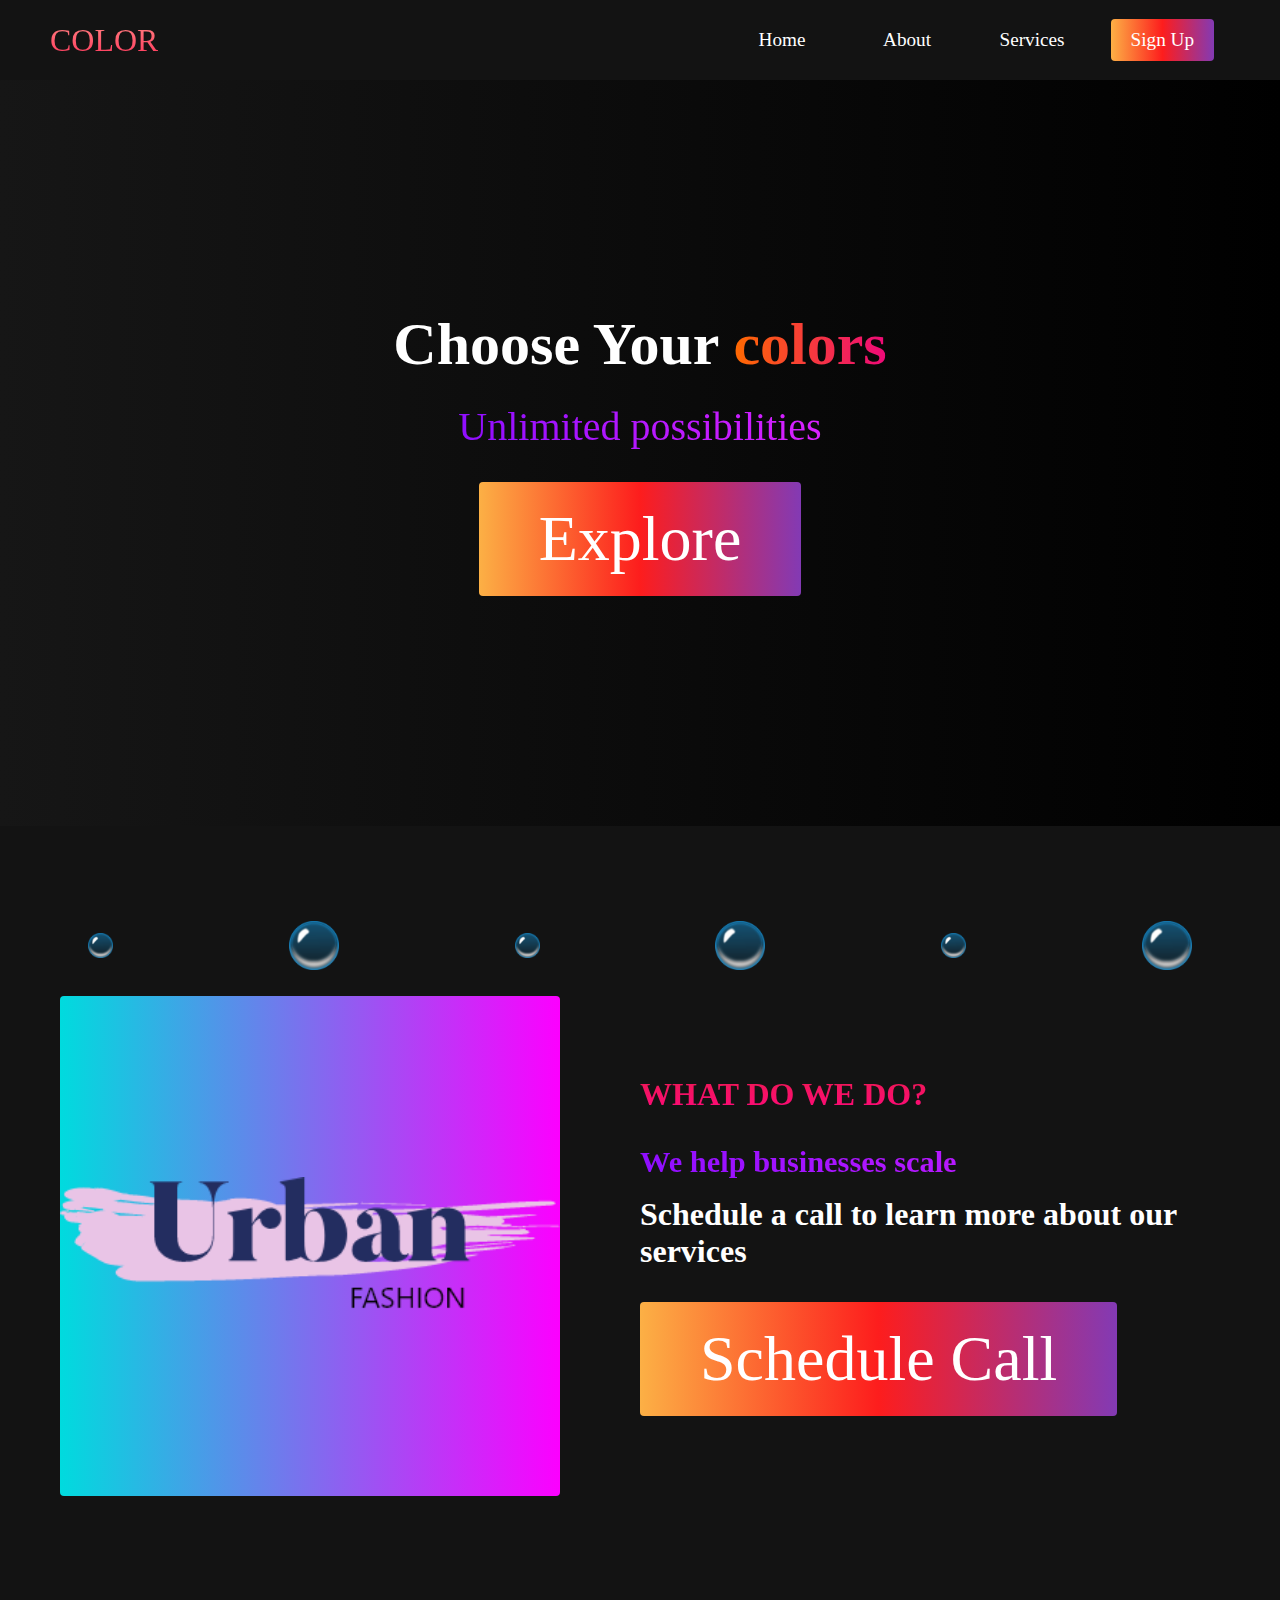
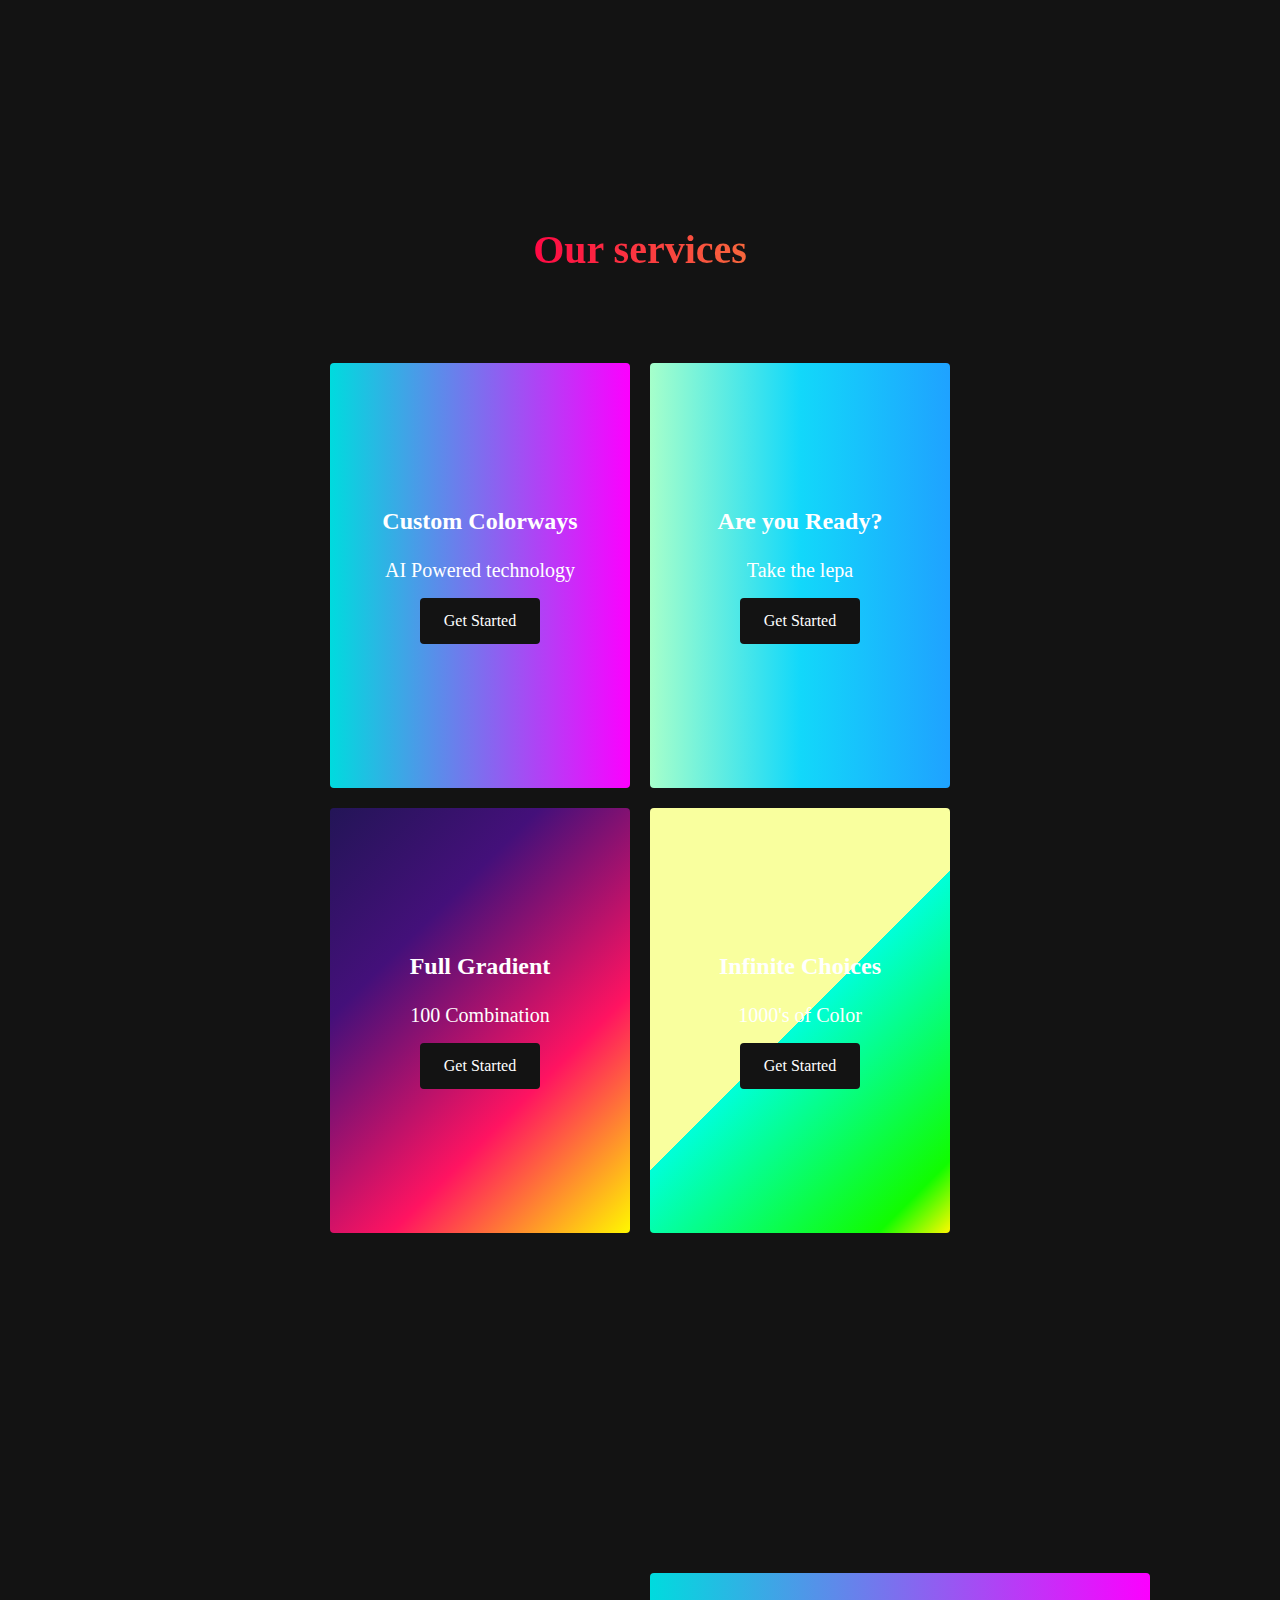
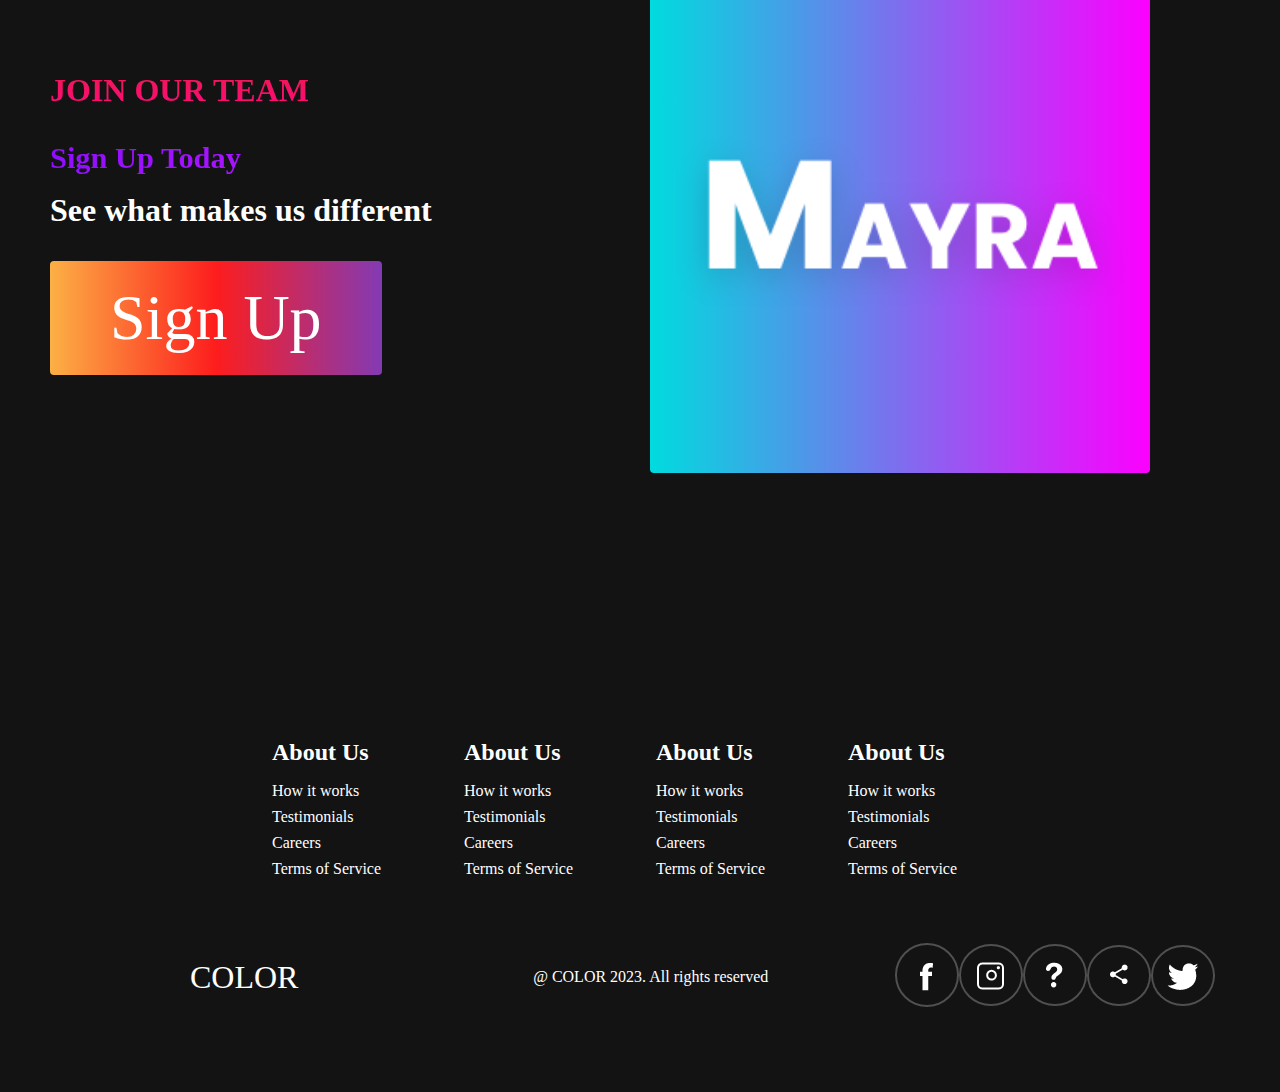
<file: index.html>
<!DOCTYPE html>
<html lang="en">
<head>
    <meta charset="UTF-8">
    <meta name="viewport" content="width=device-width, initial-scale=1.0">
    <title>COLOR</title>
    <link rel="stylesheet" href="style.css">
</head>
<body>
    <!-- Navbar Section -->

    <nav class="navbar">
        <div class="navbar__container">
            <a href="#home" id="navbar__logo">COLOR</a>
            <div class="navbar__toggle" id="mobile-menu">
                <span class="bar"></span>
                <span class="bar"></span>
                <span class="bar"></span>
            </div>
           <ul class="navbar__menu">
            <li class="navbar__item">
                <a href="#home" class="navbar__links" id="home-page">Home</a>
            </li>

            <li class="navbar__item">
                <a href="#about" class="navbar__links" id="about-page">About</a>
            </li>

            <li class="navbar__item">
                <a href="#services" class="navbar__links" id="services-page">Services</a>
            </li>

            <li class="navbar__btn">
                <a href="#sign-up" class="button" id="signup">Sign Up</a>
            </li>
           </ul>
        </div>
    </nav>

    <!-- Hero Section -->
    <div class="hero" id="home">
        <div class="hero__container">
            <h1 class="hero__heading">Choose Your <span>colors</span></h1>
            <p class="hero__description">Unlimited possibilities</p>
            <button class="main__btn"><a href="#">Explore</a></button>
            <div class="bubbles">
                <img src="bubble.png" alt="">
                <img src="bubble.png" alt="">
                <img src="bubble.png" alt="">
                <img src="bubble.png" alt="">
                <img src="bubble.png" alt="">   
                <img src="bubble.png" alt="">  
            </div>
        </div>
    </div>

    <!-- About Section -->
    <div class="main" id="about">
        <div class="main__container">
            <div class="main__img--container">
                <div class="main__img--card"><img src="logo (1).png"></div>
            </div>
            <div class="main__content">
                <h1>What do we do?</h1>
                <h2>We help businesses scale</h2>
                <p>Schedule a call to learn more about our services</p>
                <button class="main__btn"><a href="#">Schedule Call</a></button>
            </div>
        </div>
    </div>

    <!-- Services Section -->
    <div class="services" id="services">
        <h1>Our services</h1>
        <div class="services__wrapper">
            <div class="services__card">
                <h2>Custom Colorways</h2>
                <p>AI Powered technology</p>
                <div class="services__btn"><button>Get Started</button></div>
            </div>

            <div class="services__card">
                <h2>Are you Ready?</h2>
                <p>Take the lepa</p>
                <div class="services__btn"><button>Get Started</button></div>
            </div>

            <div class="services__card">
                <h2>Full Gradient</h2>
                <p>100 Combination</p>
                <div class="services__btn"><button>Get Started</button></div>
            </div>

            <div class="services__card">
                <h2>Infinite Choices</h2>
                <p>1000's of Color</p>
                <div class="services__btn"><button>Get Started</button></div>
            </div>
        </div>
    </div>

    <!-- Feature Section -->
    <div class="main" id="sign-up">
        <div class="main__container">
            <div class="main__content">
                <h1>Join Our Team</h1>
                <h2>Sign Up Today</h2>
                <p>See what makes us different</p>
                <button class="main__btn"><a href="classwork.html">Sign Up</a></button>
            </div>
            <div class="main__img--container">
                <div class="main__img--card" id="card-2"><img src="logo (2).png"></div>
            </div>
        </div>
    </div>

    <!-- Footer Section -->
    <div class="footer__container">
        <div class="footer__links">
            <div class="footer__link--wrapper">
                <div class="footer__link--items">
                    <h2>About Us</h2>
                    <a href="/sign-up">How it works</a>
                    <a href="/sign-up">Testimonials</a>
                    <a href="/sign-up">Careers</a>
                    <a href="/sign-up">Terms of Service</a>
                </div>

                <div class="footer__link--items">
                    <h2>About Us</h2>
                    <a href="/sign-up">How it works</a>
                    <a href="/sign-up">Testimonials</a>
                    <a href="/sign-up">Careers</a>
                    <a href="/sign-up">Terms of Service</a>
                </div>
                </div>

                <div class="footer__link--wrapper">
                <div class="footer__link--items">
                    <h2>About Us</h2>
                    <a href="/sign-up">How it works</a>
                    <a href="/sign-up">Testimonials</a>
                    <a href="/sign-up">Careers</a>
                    <a href="/sign-up">Terms of Service</a>
                </div>

                <div class="footer__link--items">
                    <h2>About Us</h2>
                    <a href="/sign-up">How it works</a>
                    <a href="/sign-up">Testimonials</a>
                    <a href="/sign-up">Careers</a>
                    <a href="/sign-up">Terms of Service</a>
                </div>
                </div>
            </div>
            <section class="social__media">
                <div class="social__media--wrap">
                    <div class="footer__logo">
                        <a href="/" id="footer__logo">COLOR</a>
                    </div>
                    <p class="website__right">@ COLOR 2023. All rights reserved</p>
                    <div class="social__icons">
                        <a href="https://facebook.com" class="social__icon--link"><i class="fab fa-facebook" target="_blank"><img src="fb.png"></i></a>

                        <a href="https://instergram.com" class="social__icon--link"><i class="fab fa-instergram"><img src="ig.png"></i></a>

                        <a href="https://linkedin.com" class="social__icon--link"><i class="fab fa-info"><img src="info.png"></i></a>
                        
                        <a href="https://youtube.com" class="social__icon--link"><i class="fab fa-share"><img src="share.png"></i></a>

                        <a href="https://twiter.com" class="social__icon--link"><i class="fab fa-twiter"><img src="tw.png"></i></a>
                    </div>
                </div>
            </section>
        </div>
    <script src="app.js"></script>
</body>
</html>
</file>
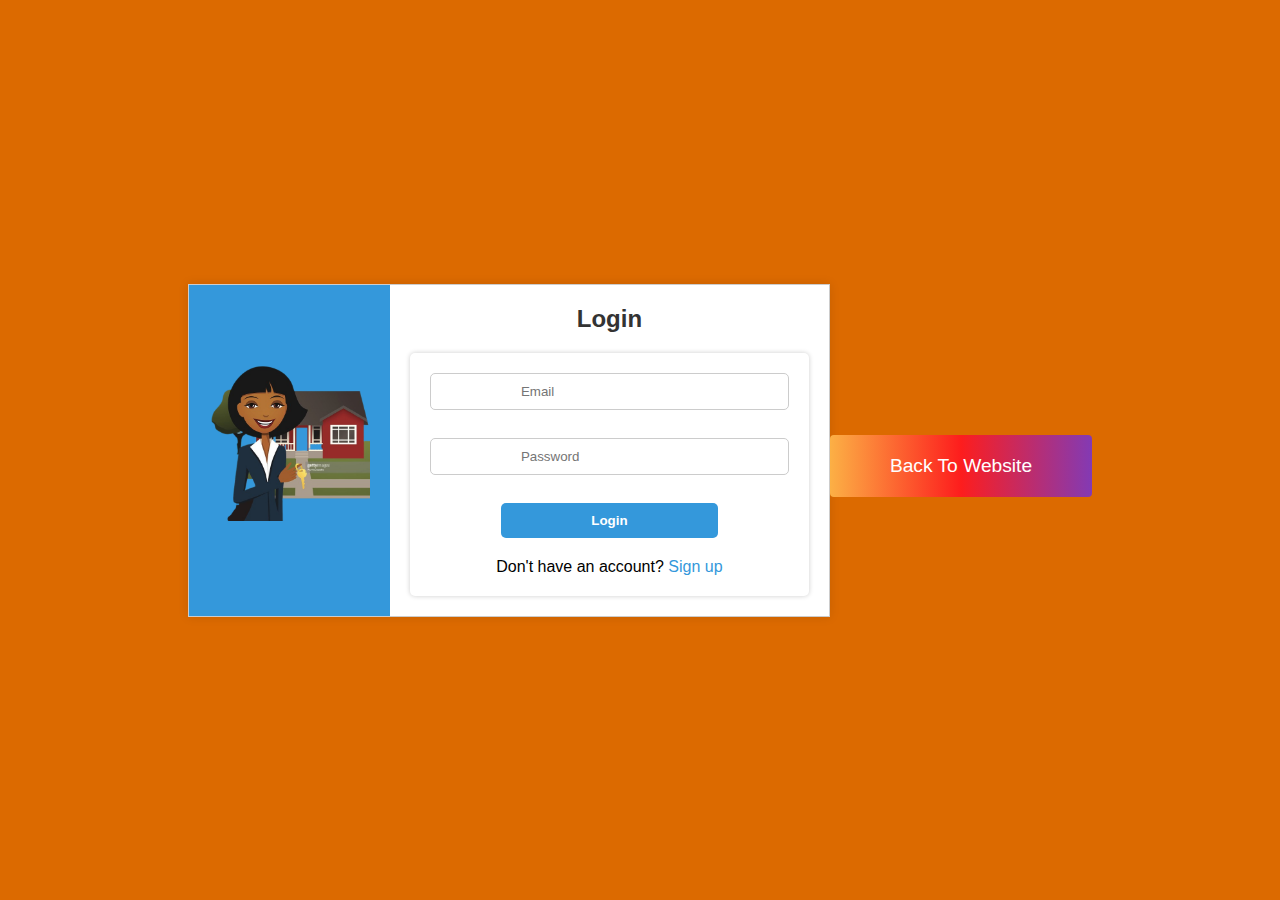
<file: classwork.html>
<!DOCTYPE html>
<html lang="en">
<head>
    <meta charset="UTF-8">
    <meta name="viewport" content="width=device-width, initial-scale=1.0">
    <title>Flexbox Example</title>
    <link rel="stylesheet" href="fast.css">
</head>
<body>
    <div class="container">
        <div class="left-side">
            <!-- Add your image here -->
            <img src="madamgetty.png" alt="Your Image">
        </div>
        <div class="right-side">
            <h2>Login</h2>
            <div class="login-form">
                <!-- Your login form HTML goes here -->
                <form>
                    <!-- Use the placeholder attribute to display text inside the input boxes -->
                    <input type="email" id="email" name="email" placeholder="Email" required><br><br>
                    <input type="password" id="password" name="password" placeholder="Password" required><br><br>
                    <button type="submit">Login</button>
                </form>
                <div class="signup-link">
                    Don't have an account? <a href="signup.html">Sign up</a>
                </div>
            </div>
        </div>
    </div>
    <button class="main__btn"><a href="index.html">Back To Website</a></button>
</body>
</html>
</file>
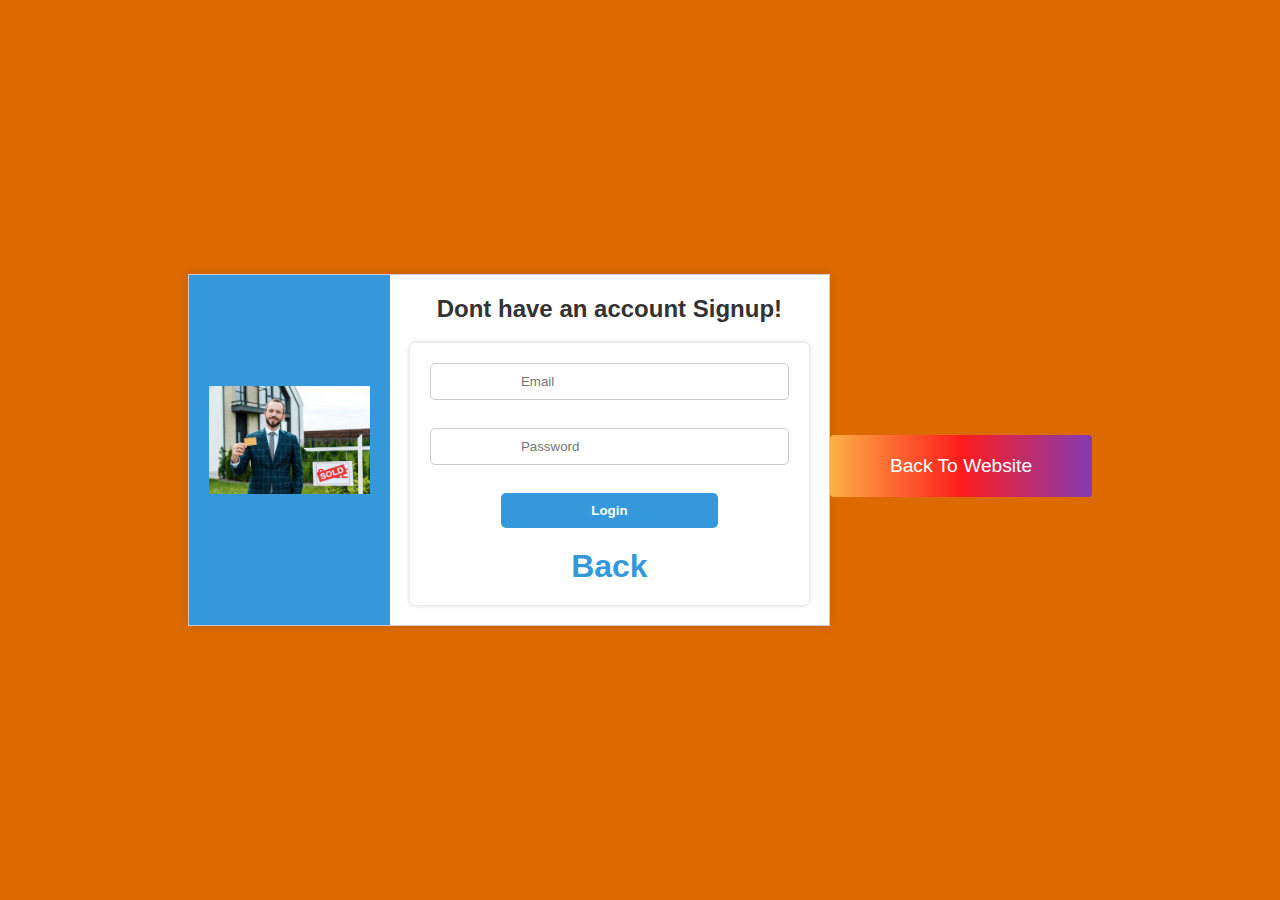
<file: signup.html>
<!DOCTYPE html>
<html lang="en">
<head>
    <meta charset="UTF-8">
    <meta name="viewport" content="width=device-width, initial-scale=1.0">
    <title>Flexbox Example</title>
    <link rel="stylesheet" href="fast.css">
</head>
<body>
    <div class="container">
        <div class="left-side">
            <!-- Add your image here -->
            <img src="download.jpg" alt="Your Image">
        </div>
        <div class="right-side">
            <h2>Dont have an account Signup!</h2>
            <div class="login-form">
                <!-- Your login form HTML goes here -->
                <form>
                    <!-- Use the placeholder attribute to display text inside the input boxes -->
                    <input type="email" id="email" name="email" placeholder="Email" required><br><br>
                    <input type="password" id="password" name="password" placeholder="Password" required><br><br>
                    <button type="submit">Login</button>
                </form>
                <div class="signup-link">
             <h1><a href="classwork.html">Back</a></h1>
                </div>
            </div>
        </div>
    </div>
    <button class="main__btn"><a href="index.html">Back To Website</a></button>
</body>
</html>
</file>
<file: style.css>
*{
    box-sizing: border-box;
    margin: 0;
    padding: 0;
    font-family: Georgia, 'Times New Roman', Times, serif;
    scroll-behavior: smooth;
}

.navbar{
    background: #131313;
    height: 80px;
    display: flex;
    justify-content: center;
    align-items: center;
    font-size: 1.2rem;
    position: sticky;
    top: 0;
    z-index: 999;
}

.navbar__container{
    display: flex;
    justify-content: space-between;
    height: 80px;
    z-index: 1;
    width: 100%;
    max-width: 1300px;
    margin: 0 auto;
    padding: 0 50px;
}

#navbar__logo{
    background: #ff8177;
    background-image: linear-gradient(to top, #ff0844 0%, #ffb199 100%);
    background-size: 100%;
    -webkit-background-clip: text;
    -moz-background-clip: text;
    -webkit-text-fill-color: transparent;
    -moz-text-fill-color: transparent;
    display: flex;
    align-items: center;
    cursor: pointer;
    text-decoration: none;
    font-size: 2rem;
}

.navbar__menu{
    display: flex;
    align-items: center;
    list-style: none;
}

.navbar__item{
    height: 80px;
}

.navbar__links{
    color: #fff;
    display: flex;
    align-items: center;
    justify-content: center;
    width: 125px;
    text-decoration: none;
    height: 100%;
    transition: all 0.3s ease;
}

.navbar__btn{
    display: flex;
    justify-content: center;
    align-items: center;
    padding: 0 1rem;
    width: 100%;
}

.button{
    display: flex;
    justify-content: center;
    align-items: center;
    text-decoration: none;
    padding: 10px 20px;
    height: 100%;
    width: 100%;
    border: none;
    outline: none;
    border-radius: 4px;
    background: #833ab4;
    background: -webkit-linear-gradient(to right,#fcb045,#fd1d1d,#833ab4);
    background: linear-gradient(to right,#fcb045,#fd1d1d,#833ab4);
    color: #fff;
    transition: all 0.3s ease;
}

.navbar__links:hover{
    color: #9518fc;
    transition: all 0.3s ease;
}

@media screen and (max-width: 960px){
    .navbar__container{
        display: flex;
        justify-content: space-between;
        height: 80px;
        z-index: 1;
        width: 100%;
        max-width: 1300px;
        padding: 0;
    }

    .navbar__menu{
        display: grid;
        grid-template-columns: auto;
        margin: 0;
        width: 100%;
        position: absolute;
        top: -1000px;
        opacity: 1;
        transition: all 0.5s ease;
        z-index: -1;
        /* background: #131313; */
    }

    .navbar__menu.active{
        background: #131313;
        top: 100%;
        opacity: 1;
        transition: all 0.5s ease;
        z-index: 99;
        height: 60vh;
        font-size: 1.6rem;
    }

    #navbar__logo{
        padding-left: 25px;
    }

    .navbar__toggle .bar{
        width: 25px;
        height: 3px;
        margin: 5px auto;
        transition: all 0.3s ease-in-out;
        background: #fff;
    }

    .navbar__item {
        width: 100%;
    }

    .navbar__links{
        text-align: center;
        padding: 2rem;
        width: 100%;
        display: table;
    }

    .navbar__btn{
        padding-bottom: 2rem;
    }

    .button{
        display: flex;
        justify-content: center;
        align-items: center;
        width: 80%;
        height: 80px;
        margin: 0;
    }

    #mobile-menu{
        position: absolute;
        top: 20%;
        right: 5%;
        transform: translate(5%, 20%);
    }

    .navbar__toggle .bar{
        display: block;
        cursor: pointer;
    }

    #mobile-menu.is-active .bar:nth-child(2){
        opacity: 0;
    }

    #mobile-menu.is-active .bar:nth-child(1){
        transform: translateY(8px) rotate(45deg);
    }

    #mobile-menu.is-active .bar:nth-child(3){
        transform: translateY(-8px) rotate(-45deg);
    }
}

/* Hero Section */
.hero{
    background: #000000;
    background: linear-gradient(to right, #161616, #000000);
    padding: 200px 0;
}

.hero__container{
    display: flex;
    flex-direction: column;
    justify-content: center;
    align-items: center;
    max-width: 1200px;
    margin: 0 auto;
    height: 90%;
    text-align: center;
    padding: 30px;
}

.hero__heading{
    font-size: 60px;
    margin-bottom: 24px;
    color: #fff;
}

.hero__heading span{
    background: #ee0979;
    background: -webkit-linear-gradient(to right, #ff6a00, #ee0979);
    background: linear-gradient(to right, #ff6a00, #ee0979);
    background-size: 100%;
    -webkit-background-clip: text;
    -moz-background-clip: text;
    -webkit-text-fill-color: transparent;
    -moz-text-fill-color: transparent;
}

.hero__description{
    font-size: 40px;
    background: #da22ff;
    background: -webkit-linear-gradient(to right, #9114ff, #da22ff);
    background: linear-gradient(to right, #8f0eff, #da22ff);
    background-size: 100%;
    -webkit-background-clip: text;
    -moz-background-clip: text;
    -webkit-text-fill-color: transparent;
    -moz-text-fill-color: transparent;
}

.highlight{
    border-bottom: 1px solid rgb(132, 0 ,255);
}

/* About Section */
.main{
    background-color: #131313;
    padding: 10rem 0;
}

.main__container{
    display: grid;
    grid-template-columns: 1fr 1fr;
    align-items: center;
    justify-content: center;
    margin: 0 auto;
    height: 90%;
    z-index: 1;
    width: 100%;
    max-width: 1300px;
    padding: 0 50px;
}

.main__content{
    color: #fff;
    width: 100%;
}

.main__content h1{
    font-size: 2rem;
    background: #fe3b6f;
    background-image: linear-gradient(to top, #ff087b 0%, #ed1a52 100%);
    background-size: 100%;
    -webkit-background-clip: text;
    -moz-background-clip: text;
    -webkit-text-fill-color: transparent;
    -moz-text-fill-color: transparent;
    text-transform: uppercase;
    margin-bottom: 32px;
}

.main__content h2{
    font-size: 1.90rem;
    background: #ff8177;
    background: -webkit-linear-gradient(to right, #9114ff, #da22ff);
    background: linear-gradient(to right, #8f0eff, #da22ff);
    background-size: 100%;
    -webkit-background-clip: text;
    -moz-background-clip: text;
    -webkit-text-fill-color: transparent;
    -moz-text-fill-color: transparent;
}

.main__content p{
    margin-top: 1rem;
    font-size: 2rem;
    font-weight: 700;
}

.main__btn{
    font-size: 4rem;
    background: #833ab4;
    background: -webkit-linear-gradient(to right,#fcb045,#fd1d1d,#833ab4);
    background: linear-gradient(to right,#fcb045,#fd1d1d,#833ab4);
    padding: 20px 60px;
    border: none;
    border-radius: 4px;
    margin-top: 2rem;
    cursor: pointer;
    position: relative;
    transition: all 0.35s;
    outline: none;
}

.main__btn a{
    position: relative;
    z-index: 2;
    color: #fff;
    text-decoration: none;
}

.main__btn:after{
    position: absolute;
    content: '';
    top: 0;
    left: 0;
    width: 0;
    height: 100%;
    background: #ff1ead;
    transition: all 0.35s;
    border-radius: 4px;
}

.main__btn:hover{
    color: #fff;
}

.main__btn:hover:after{
    width: 100%;
}

.main__img--container{
    text-align: center;
}

.main__img--card{
    margin: 10px;
    height: 500px;
    width: 500px;
    border-radius: 4px;
    display: flex;
    flex-direction: column;
    justify-content: center;
    color: #fff;
    background-image: linear-gradient(to right, #00dbde 0%, #fc00ff 100%);
}

@media screen and (max-width: 1100px){
    .main__container{
        display: grid;
        grid-template-columns: 1fr;
        align-items: center;
        justify-content: center;
        width: 100%;
        margin: 0 auto;
        height: 90%;
    }

    .main__img--container{
        display: flex;
        justify-content: center;
    }

    .main__img--card{
        height: 425px;
        width: 425px;
    }

    .main__content{
        text-align: center;
        margin-bottom: 4rem;
    }

    .main__btn{
        padding: 12px 36px;
        margin: 2.5rem 0;
    }
}

/* Services Section */
.services{
    background: #131313;
    display: flex;
    flex-direction: column;
    justify-content: center;
    align-items: center;
    height: 100%;
    padding: 10rem 0;
}

.services h1{
    background: #ff8177;
    background-image: linear-gradient(to right, #ff0844 0%, #f7673c 100%);
    background-size: 100%;
    -webkit-background-clip: text;
    -moz-background-clip: text;
    -webkit-text-fill-color: transparent;
    -moz-text-fill-color: transparent;
    margin-bottom: 5rem;
    font-size: 2.5rem;
}

.services__wrapper{
    display: grid;
    grid-template-columns: 1fr 1fr 1fr 1fr;
    grid-template-rows: 1fr;
}

.services__card{
    margin: 10px;
    height: 425px;
    width: 300px;
    border-radius: 4px;
    display: flex;
    flex-direction: column;
    justify-content: center;
    color: #fff;
    background-image: linear-gradient(to right, #00dbde 0%, #fc00ff 100%);
    transition: all 0.3s ease-in;
}

.services__card:nth-child(2){
    background: #1FA2FF;
    background: -webkit-linear-gradient(to right, #A6FFCB, #12D8FA, #1FA2FF);
    background: linear-gradient(to right, #A6FFCB, #12D8FA, #1FA2FF);
}

.services__card:nth-child(3){
    background-image: linear-gradient(
        -225deg,
        #231557 0%,
        #44107a 29%, 
        #ff1361 67%,
        #fff800 100%
    );
}

.services__card:nth-child(4){
    background-image: linear-gradient(
        -225deg,
        #f9ff9e 50%,
        #00ffd9 29%, 
        #11fc00 90%,
        #fff800 100%
    );
}

.services__card h2{
    text-align: center;
}

.services__card p{
    text-align: center;
    margin-top: 24px;
    font-size: 20px;
}

.services__btn{
    display: flex;
    justify-content: center;
    margin-top: 16px;
}

.services__card button{
    color: #fff;
    padding: 14px 24px;
    border: none;
    outline: none;
    border-radius: 4px;
    background: #131313;
    font-size: 1rem;
}

.services__card button:hover{
    cursor: pointer;
}

.services__card:hover{
    transform: scale(1.075);
    transition: all 0.3s ease-in;
    cursor: pointer;
}

@media screen and (max-width: 1300px){
    .services__wrapper{
        grid-template-columns: 1fr 1fr;
    }
}

@media screen and (max-width: 768px){
    .services__wrapper{
        grid-template-columns: 1fr;
    }
}

/* Footer Section */
.footer__container{
    background-color: #131313;
    padding: 5rem 0;
    display: flex;
    flex-direction: column;
    justify-content: center;
    align-items: center;
}

#footer__logo{
    color: #fff;
    display: flex;
    justify-content: center;
    align-items: center;
    cursor: pointer;
    text-decoration: none;
    font-size: 2rem;
}

.footer__links{
    width: 100%;
    max-width: 1000px;
    display: flex;
    justify-content: center;
}

.footer__link--wrapper{
    display: flex;
}

.footer__link--items{
    display: flex;
    flex-direction: column;
    align-items: flex-start;
    margin: 16px;
    text-align: left;
    width: 160px;
    box-sizing: border-box;
}

.footer__link--items h2{
    margin-bottom: 16px;
    color: #fff;
}

.footer__link--items a{
    color: #fff;
    text-decoration: none;
    margin-bottom: 0.5rem;
    transition: all 0.3s ease-out;
}

.footer__link--items a:hover{
    color: blue;
    transform: scale(1.1);
    transition: all 0.3s ease-out;
}

.social__media{
    max-width: 1000px;
    width: 100%;
}

.social__media--wrap{
    display: flex;
    justify-content: space-between;
    align-items: center;
    width: 90%;
    max-width: 1000px;
    margin: 40px auto 0 auto;
}

.social__icons{
    display: inline-flex;
    align-items: center;
    justify-content: center;
    width: 70px;
    height: 70px;
    border-radius: 50%;
    margin-left: 17px;
    box-shadow: 0 0 20px transparent;
}

.website__right{
    color: #fff;
}

@media screen and (max-width: 820px){
    .footer__links{
        padding-top: 2rem;
    }

    #footer__logo{
        margin-bottom: 2rem;
    }

    .website__right{
        margin-bottom: 2rem;
    }

    .footer__link--wrapper{
        flex-direction: column;
    }

    .social__media--wrap{
        flex-direction: column;
    }
}

@media screen and (max-width: 480px){
    .footer__link--items{
        margin: 0;
        padding: 10px;
        width: 100%;
    }
}

.bubbles img{
    width: 50px;
    animation: bubble 7s linear infinite;
}

.bubbles{
    width: 100%;
    display: flex;
    align-items: center;
    justify-content: space-around;
    position: absolute;
    bottom: -70px;
}

@keyframes bubble{
    0%{
        transform: translateY(0);
        opacity: 0;
        
    }
    50%{

        opacity: 1;
        
    }
    70%{

        opacity: 1;

    }
    100%{
        transform: translateY(-80vh);
        opacity: 0;
        
    }
}

.bubbles img:nth-child(1){
    animation-delay: 2s;
    width: 25px;
}
.bubbles img:nth-child(2){
    animation-delay: 1s;
}
.bubbles img:nth-child(3){
    animation-delay: 3s;
    width: 25px;
}
.bubbles img:nth-child(4){
    animation-delay: 4.5s;
}
.bubbles img:nth-child(5){
    animation-delay: 3s;
    width: 25px;
}
.bubbles img:nth-child(6){
    animation-delay: 6s;
}
.bubbles img:nth-child(7){
    animation-delay: 7s;
    width: 25px;
}
</file>
<file: fast.css>
*{
    margin: 0;
    padding: 0;
}
body {
    font-family: Arial, sans-serif;
    margin: 0;
    padding: 0;
    height: 100vh;
    display: flex;
    justify-content: center;
    align-items: center;
    background-color: #dc6a00;
}

.container {
    display: flex;
    width: 50%;
    background-color: #fff;
    border: 1px solid #ccc;
    overflow: hidden;
    box-shadow: 0 0 10px rgba(0, 0, 0, 0.1);
}

.left-side {
    flex: 1;
    padding: 20px;
    text-align: center;
    background-color: #3498db;
    color: #fff;
    display: flex;
    flex-direction: column;
    justify-content: center;
    align-items: center;
}

.left-side img {
    max-width: 100%;
    height: auto;
    border-radius: 5;
    margin-bottom: 20px;
}

.right-side {
    flex: 1;
    padding: 20px;
}

.right-side h2 {
    font-size: 24px;
    margin-bottom: 20px;
    color: #333;
    text-align: center;
}
/* ... (previous styles) ... */

.login-form {
    background-color: #fff;
    border-radius: 5px;
    padding: 20px;
    box-shadow: 0 0 5px rgba(0, 0, 0, 0.2);
}

.login-form label {
    display: block;
    font-weight: bold;
    margin-bottom: 5px;
}

.login-form input[type="email"],
.login-form input[type="password"] {
    
    padding: 10px 90px;
    margin-bottom: 10px;
    border: 1px solid #ccc;
    border-radius: 5px;
}

.forgot-password a {
    color: #3498db;
    text-decoration: none;
}

.login-form button {
    background-color: #3498db;
    color: #fff;
    border: none;
    padding: 10px 90px; /* Increase the width */
    border-radius: 5px;
    cursor: pointer;
    font-weight: bold;
    margin: 0 auto; /* Center the button horizontally */
    display: block; /* Make it a block element */
}

.login-form button:hover {
    background-color: #258cd1;
}

/* ... (remaining styles) ... */


.signup-link {
    text-align: center;
    margin-top: 20px;
}

.signup-link a {
    color: #3498db;
    text-decoration: none;
}

.main__btn{
    font-size: 1.2rem;
    background: #833ab4;
    background: -webkit-linear-gradient(to right,#fcb045,#fd1d1d,#833ab4);
    background: linear-gradient(to right,#fcb045,#fd1d1d,#833ab4);
    padding: 20px 60px;
    border: none;
    border-radius: 4px;
    margin-top: 2rem;
    cursor: pointer;
    position: relative;
    transition: all 0.35s;
    outline: none;
}

.main__btn a{
    position: relative;
    z-index: 2;
    color: #fff;
    text-decoration: none;
}

.main__btn:after{
    position: absolute;
    content: '';
    top: 0;
    left: 0;
    width: 0;
    height: 100%;
    background: #ff1ead;
    transition: all 0.35s;
    border-radius: 4px;
}

.main__btn:hover{
    color: #fff;
}

.main__btn:hover:after{
    width: 100%;
}
</file>
